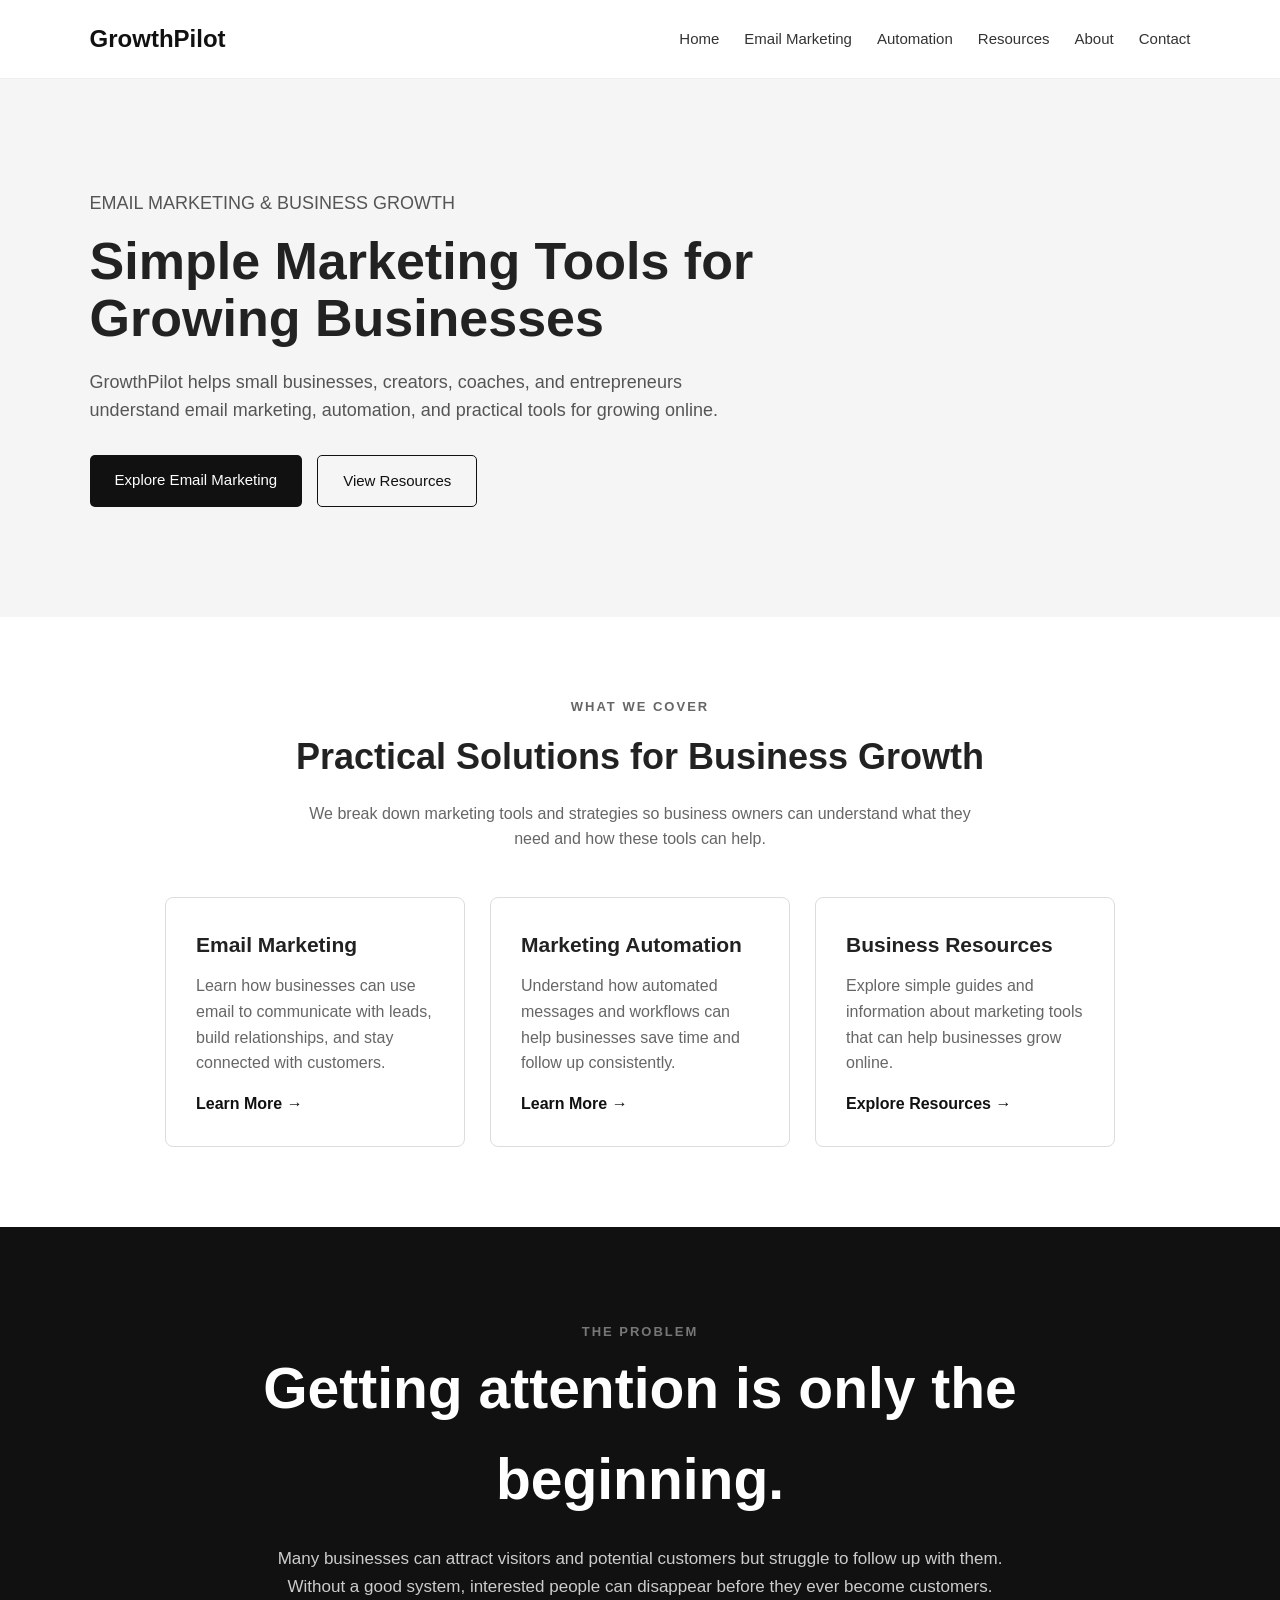
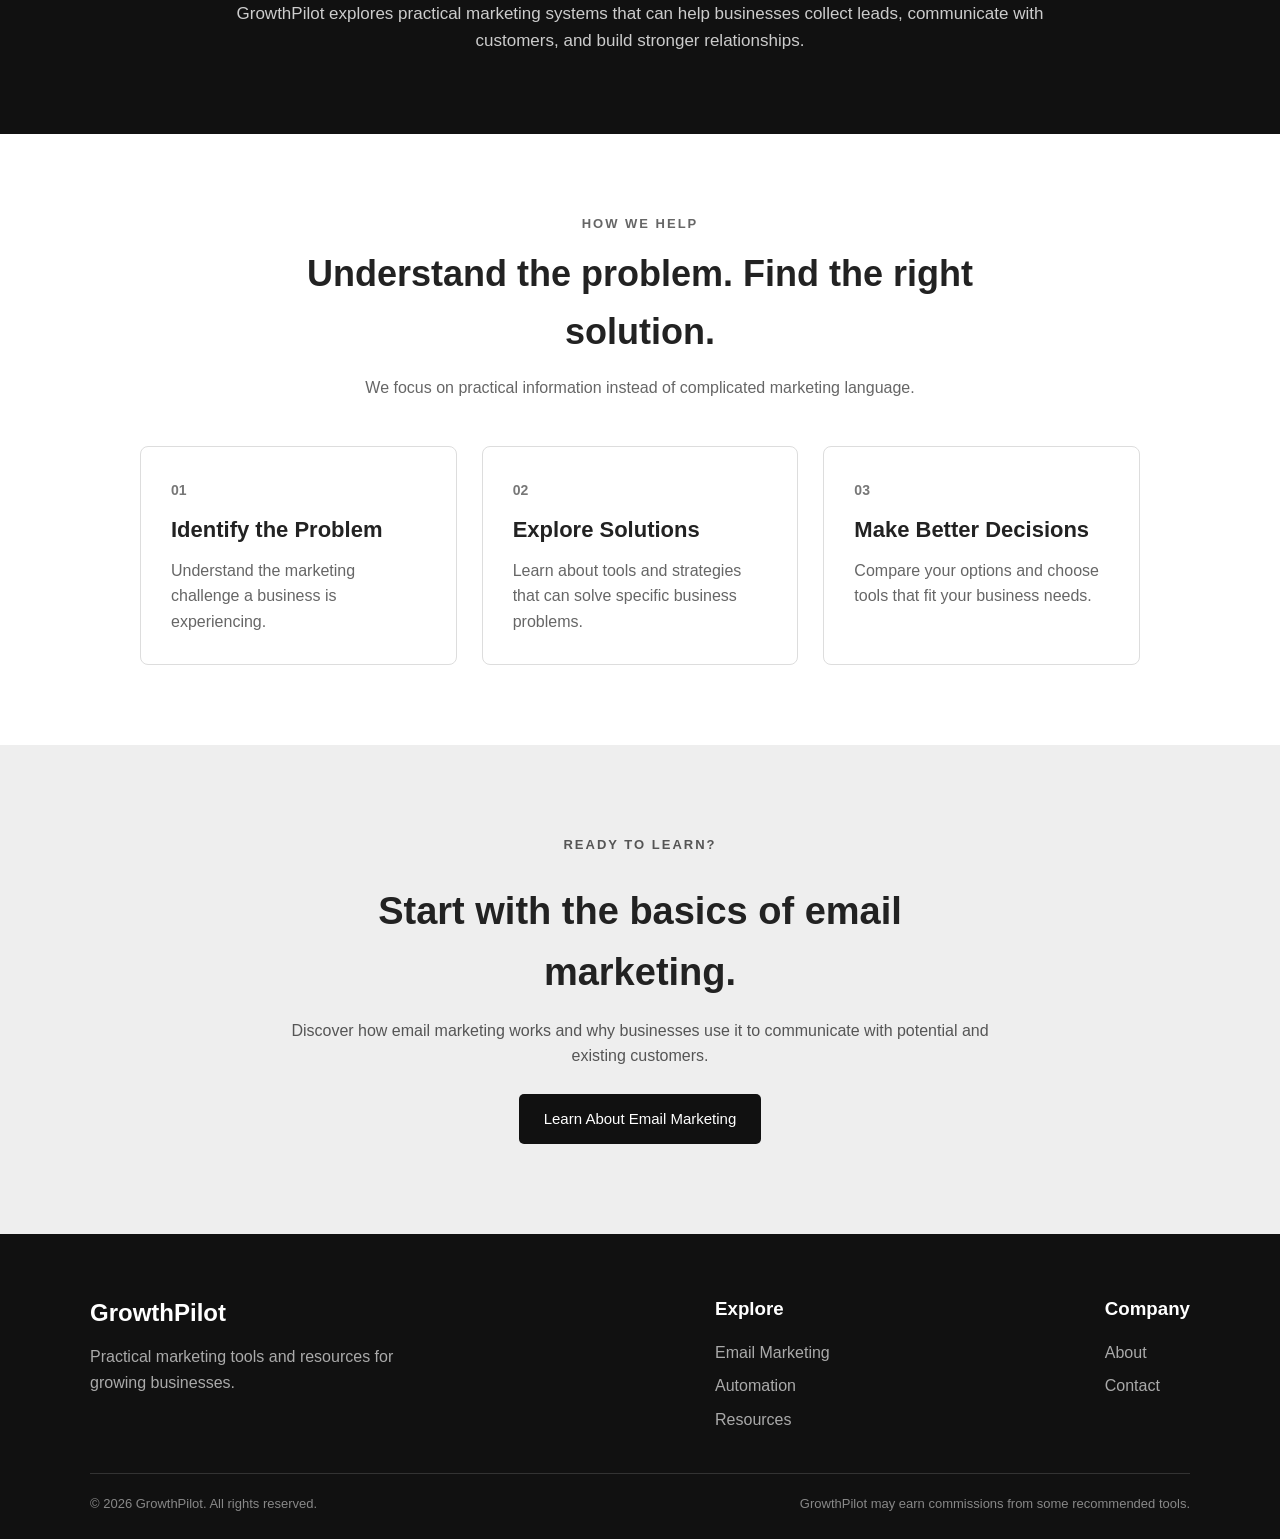
<file: index.html>
<!DOCTYPE html>
<html lang="en">
<head>
    <meta charset="UTF-8">
    <meta name="viewport" content="width=device-width, initial-scale=1.0">

    <title>GrowthPilot | Email Marketing & Business Growth</title>

    <link rel="stylesheet" href="style.css">
</head>

<body>

    <!-- Header -->
    <header class="header">

        <div class="logo">
            <a href="index.html">GrowthPilot</a>
        </div>

        <nav>
            <ul>
                <li><a href="index.html">Home</a></li>
                <li><a href="email-marketing.html">Email Marketing</a></li>
                <li><a href="automation.html">Automation</a></li>
                <li><a href="resources.html">Resources</a></li>
                <li><a href="about.html">About</a></li>
                <li><a href="contact.html">Contact</a></li>
            </ul>
        </nav>

    </header>


    <!-- Hero Section -->
    <section class="hero">

        <div class="hero-content">

            <p class="hero-label">EMAIL MARKETING & BUSINESS GROWTH</p>

            <h1>Simple Marketing Tools for Growing Businesses</h1>

            <p>
                GrowthPilot helps small businesses, creators, coaches,
                and entrepreneurs understand email marketing, automation,
                and practical tools for growing online.
            </p>

            <div class="hero-buttons">
                <a href="email-marketing.html" class="button">
                    Explore Email Marketing
                </a>

                <a href="resources.html" class="button secondary-button">
                    View Resources
                </a>
            </div>

        </div>

    </section>


    <!-- What We Do -->
    <section class="services">

        <div class="section-heading">

            <p class="section-label">WHAT WE COVER</p>

            <h2>Practical Solutions for Business Growth</h2>

            <p>
                We break down marketing tools and strategies so business
                owners can understand what they need and how these tools
                can help.
            </p>

        </div>


        <div class="service-container">

            <div class="service-box">

                <h3>Email Marketing</h3>

                <p>
                    Learn how businesses can use email to communicate
                    with leads, build relationships, and stay connected
                    with customers.
                </p>

                <a href="email-marketing.html">Learn More →</a>

            </div>


            <div class="service-box">

                <h3>Marketing Automation</h3>

                <p>
                    Understand how automated messages and workflows can
                    help businesses save time and follow up consistently.
                </p>

                <a href="automation.html">Learn More →</a>

            </div>


            <div class="service-box">

                <h3>Business Resources</h3>

                <p>
                    Explore simple guides and information about marketing
                    tools that can help businesses grow online.
                </p>

                <a href="resources.html">Explore Resources →</a>

            </div>

        </div>

    </section>


    <!-- Problem Section -->
    <section class="problem">

        <div class="problem-content">

            <div class="problem-heading">

                <p class="section-label">THE PROBLEM</p>

                <h2>Getting attention is only the beginning.</h2>

            </div>


            <div class="problem-text">

                <p>
                    Many businesses can attract visitors and potential
                    customers but struggle to follow up with them.
                </p>

                <p>
                    Without a good system, interested people can disappear
                    before they ever become customers.
                </p>

                <p>
                    GrowthPilot explores practical marketing systems that
                    can help businesses collect leads, communicate with
                    customers, and build stronger relationships.
                </p>

            </div>

        </div>

    </section>


    <!-- How We Help -->
    <section class="how-we-help">

        <div class="section-heading">

            <p class="section-label">HOW WE HELP</p>

            <h2>Understand the problem. Find the right solution.</h2>

            <p>
                We focus on practical information instead of complicated
                marketing language.
            </p>

        </div>


        <div class="steps">

            <div class="step">

                <span>01</span>

                <h3>Identify the Problem</h3>

                <p>
                    Understand the marketing challenge a business is
                    experiencing.
                </p>

            </div>


            <div class="step">

                <span>02</span>

                <h3>Explore Solutions</h3>

                <p>
                    Learn about tools and strategies that can solve
                    specific business problems.
                </p>

            </div>


            <div class="step">

                <span>03</span>

                <h3>Make Better Decisions</h3>

                <p>
                    Compare your options and choose tools that fit
                    your business needs.
                </p>

            </div>

        </div>

    </section>


    <!-- CTA -->
    <section class="cta">

        <div class="cta-content">

            <p class="section-label">READY TO LEARN?</p>

            <h2>Start with the basics of email marketing.</h2>

            <p>
                Discover how email marketing works and why businesses
                use it to communicate with potential and existing customers.
            </p>

            <a href="email-marketing.html" class="button">
                Learn About Email Marketing
            </a>

        </div>

    </section>


    <!-- Footer -->
    <footer class="footer">

        <div class="footer-content">

            <div class="footer-brand">

                <h2>GrowthPilot</h2>

                <p>
                    Practical marketing tools and resources
                    for growing businesses.
                </p>

            </div>


            <div class="footer-links">

                <h3>Explore</h3>

                <a href="email-marketing.html">Email Marketing</a>
                <a href="automation.html">Automation</a>
                <a href="resources.html">Resources</a>

            </div>


            <div class="footer-links">

                <h3>Company</h3>

                <a href="about.html">About</a>
                <a href="contact.html">Contact</a>

            </div>

        </div>


        <div class="footer-bottom">

            <p>
                © 2026 GrowthPilot. All rights reserved.
            </p>

            <p>
                GrowthPilot may earn commissions from some recommended tools.
            </p>

        </div>

    </footer>

</body>
</html>
</file>
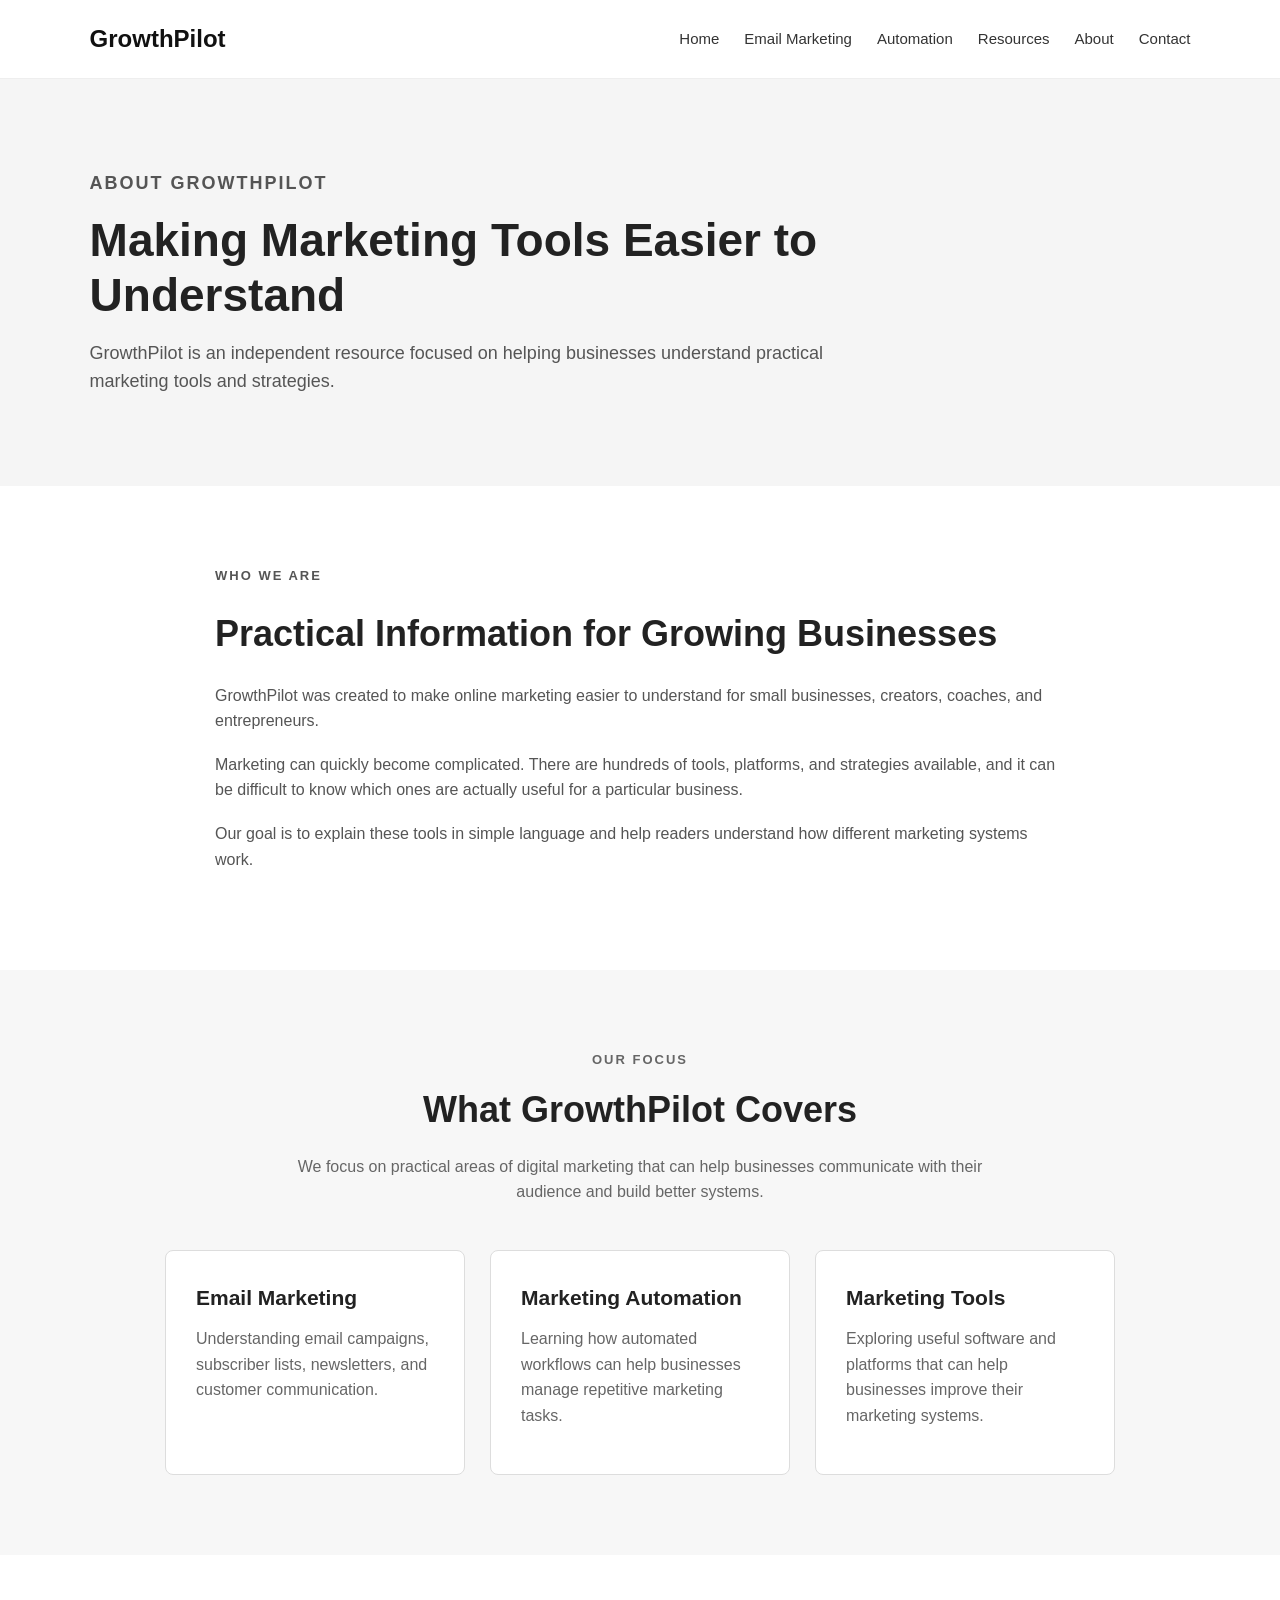
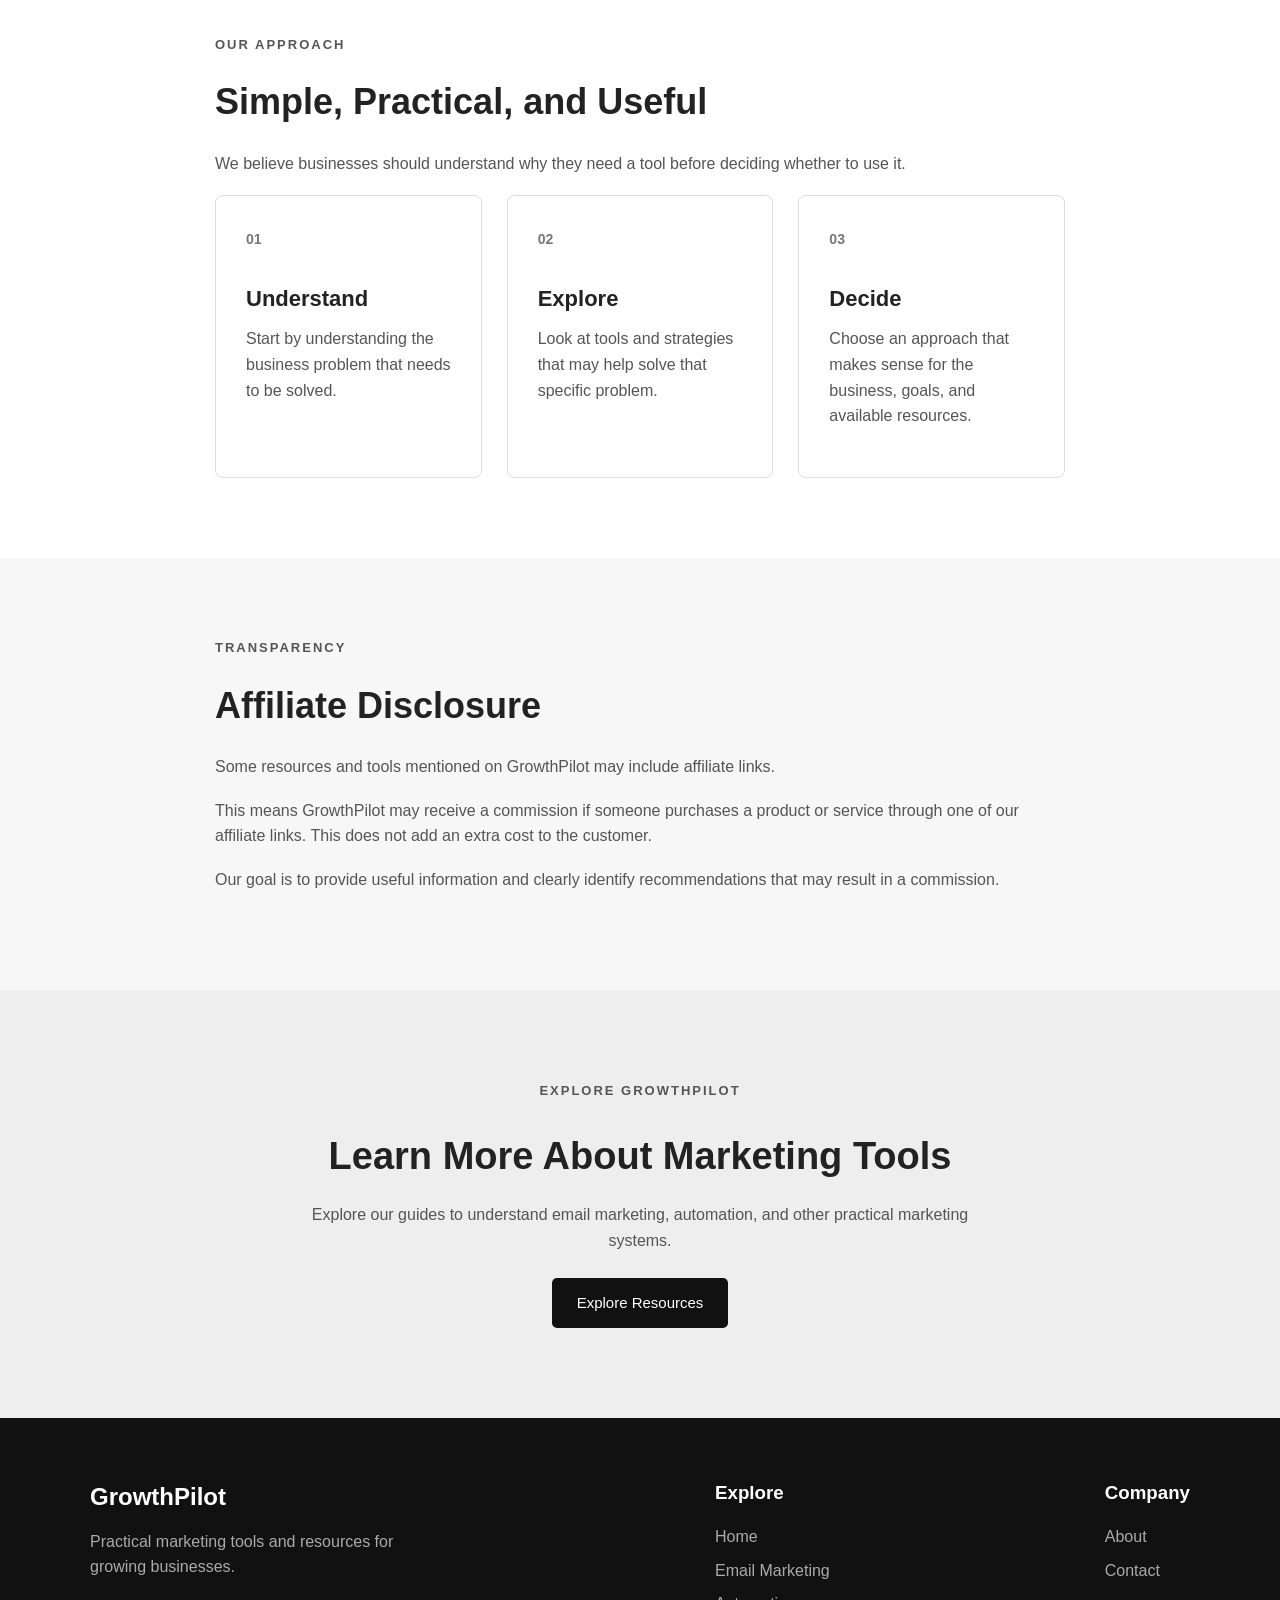
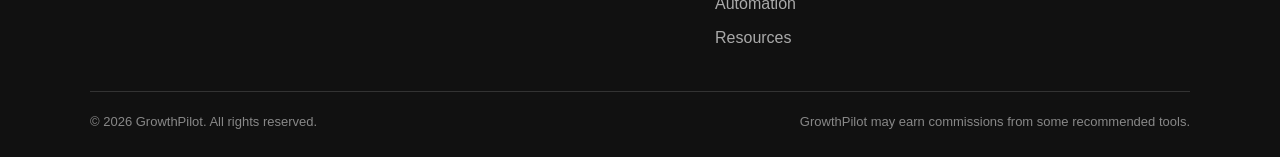
<file: about.html>
<!DOCTYPE html>
<html lang="en">

<head>
    <meta charset="UTF-8">
    <meta name="viewport" content="width=device-width, initial-scale=1.0">

    <title>About | GrowthPilot</title>

    <link rel="stylesheet" href="style.css">
</head>

<body>

    <!-- Header -->
    <header class="header">

        <div class="logo">
            <a href="index.html">GrowthPilot</a>
        </div>

        <nav>
            <ul>
                <li><a href="index.html">Home</a></li>
                <li><a href="email-marketing.html">Email Marketing</a></li>
                <li><a href="automation.html">Automation</a></li>
                <li><a href="resources.html">Resources</a></li>
                <li><a href="about.html">About</a></li>
                <li><a href="contact.html">Contact</a></li>
            </ul>
        </nav>

    </header>


    <!-- Page Hero -->
    <section class="page-hero">

        <div class="page-hero-content">

            <p class="section-label">ABOUT GROWTHPILOT</p>

            <h1>Making Marketing Tools Easier to Understand</h1>

            <p>
                GrowthPilot is an independent resource focused on helping
                businesses understand practical marketing tools and strategies.
            </p>

        </div>

    </section>


    <!-- About Introduction -->
    <section class="about-section">

        <div class="content">

            <p class="section-label">WHO WE ARE</p>

            <h2>Practical Information for Growing Businesses</h2>

            <p>
                GrowthPilot was created to make online marketing easier
                to understand for small businesses, creators, coaches,
                and entrepreneurs.
            </p>

            <p>
                Marketing can quickly become complicated. There are
                hundreds of tools, platforms, and strategies available,
                and it can be difficult to know which ones are actually
                useful for a particular business.
            </p>

            <p>
                Our goal is to explain these tools in simple language
                and help readers understand how different marketing
                systems work.
            </p>

        </div>

    </section>


    <!-- Our Focus -->
    <section class="about-section light-section">

        <div class="section-heading">

            <p class="section-label">OUR FOCUS</p>

            <h2>What GrowthPilot Covers</h2>

            <p>
                We focus on practical areas of digital marketing that
                can help businesses communicate with their audience
                and build better systems.
            </p>

        </div>


        <div class="service-container">

            <div class="service-box">

                <h3>Email Marketing</h3>

                <p>
                    Understanding email campaigns, subscriber lists,
                    newsletters, and customer communication.
                </p>

            </div>


            <div class="service-box">

                <h3>Marketing Automation</h3>

                <p>
                    Learning how automated workflows can help businesses
                    manage repetitive marketing tasks.
                </p>

            </div>


            <div class="service-box">

                <h3>Marketing Tools</h3>

                <p>
                    Exploring useful software and platforms that can
                    help businesses improve their marketing systems.
                </p>

            </div>

        </div>

    </section>


    <!-- Our Approach -->
    <section class="about-section">

        <div class="content">

            <p class="section-label">OUR APPROACH</p>

            <h2>Simple, Practical, and Useful</h2>

            <p>
                We believe businesses should understand why they need
                a tool before deciding whether to use it.
            </p>


            <div class="steps">

                <div class="step">

                    <span>01</span>

                    <h3>Understand</h3>

                    <p>
                        Start by understanding the business problem
                        that needs to be solved.
                    </p>

                </div>


                <div class="step">

                    <span>02</span>

                    <h3>Explore</h3>

                    <p>
                        Look at tools and strategies that may help
                        solve that specific problem.
                    </p>

                </div>


                <div class="step">

                    <span>03</span>

                    <h3>Decide</h3>

                    <p>
                        Choose an approach that makes sense for the
                        business, goals, and available resources.
                    </p>

                </div>

            </div>

        </div>

    </section>


    <!-- Affiliate Disclosure -->
    <section class="about-section light-section">

        <div class="content">

            <p class="section-label">TRANSPARENCY</p>

            <h2>Affiliate Disclosure</h2>

            <p>
                Some resources and tools mentioned on GrowthPilot may
                include affiliate links.
            </p>

            <p>
                This means GrowthPilot may receive a commission if
                someone purchases a product or service through one
                of our affiliate links. This does not add an extra
                cost to the customer.
            </p>

            <p>
                Our goal is to provide useful information and clearly
                identify recommendations that may result in a commission.
            </p>

        </div>

    </section>


    <!-- CTA -->
    <section class="cta">

        <div class="cta-content">

            <p class="section-label">EXPLORE GROWTHPILOT</p>

            <h2>Learn More About Marketing Tools</h2>

            <p>
                Explore our guides to understand email marketing,
                automation, and other practical marketing systems.
            </p>

            <a href="resources.html" class="button">
                Explore Resources
            </a>

        </div>

    </section>


    <!-- Footer -->
    <footer class="footer">

        <div class="footer-content">

            <div class="footer-brand">

                <h2>GrowthPilot</h2>

                <p>
                    Practical marketing tools and resources
                    for growing businesses.
                </p>

            </div>


            <div class="footer-links">

                <h3>Explore</h3>

                <a href="index.html">Home</a>
                <a href="email-marketing.html">Email Marketing</a>
                <a href="automation.html">Automation</a>
                <a href="resources.html">Resources</a>

            </div>


            <div class="footer-links">

                <h3>Company</h3>

                <a href="about.html">About</a>
                <a href="contact.html">Contact</a>

            </div>

        </div>


        <div class="footer-bottom">

            <p>
                © 2026 GrowthPilot. All rights reserved.
            </p>

            <p>
                GrowthPilot may earn commissions from some recommended tools.
            </p>

        </div>

    </footer>

</body>

</html>
</file>
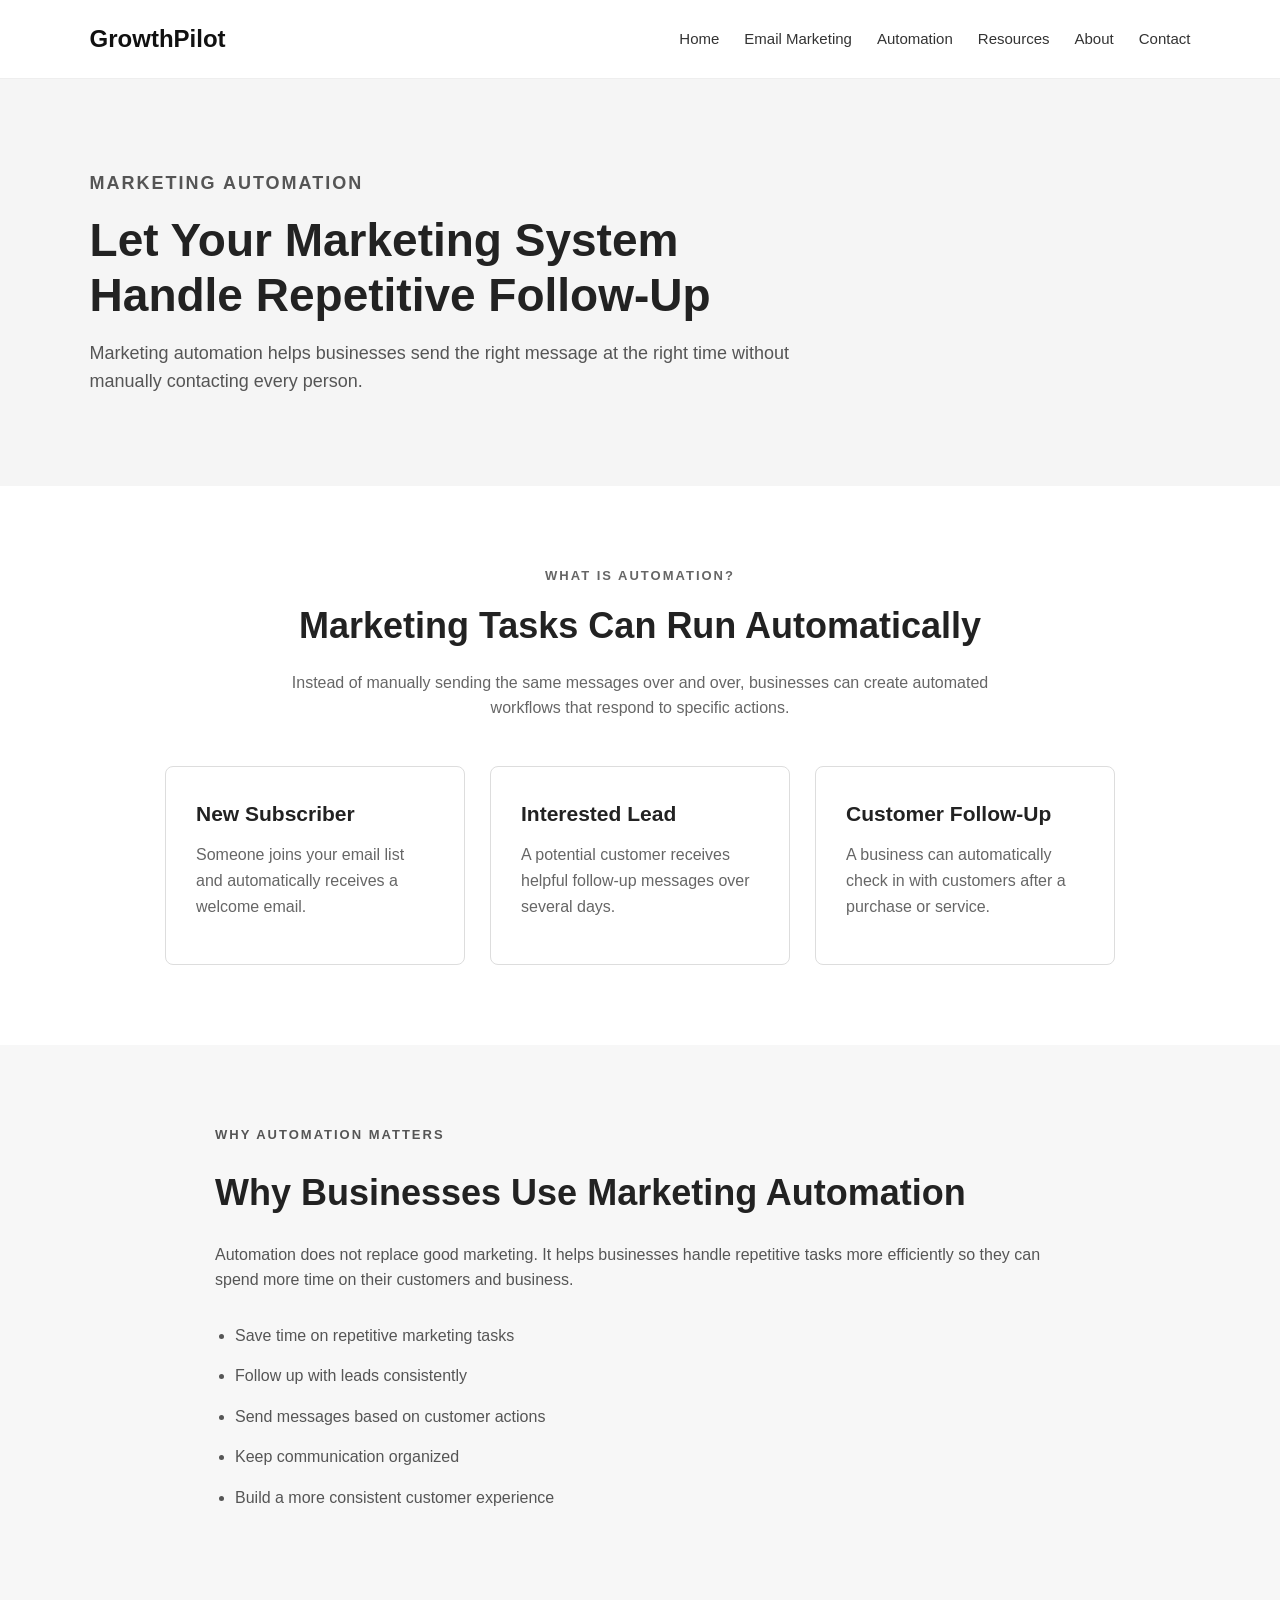
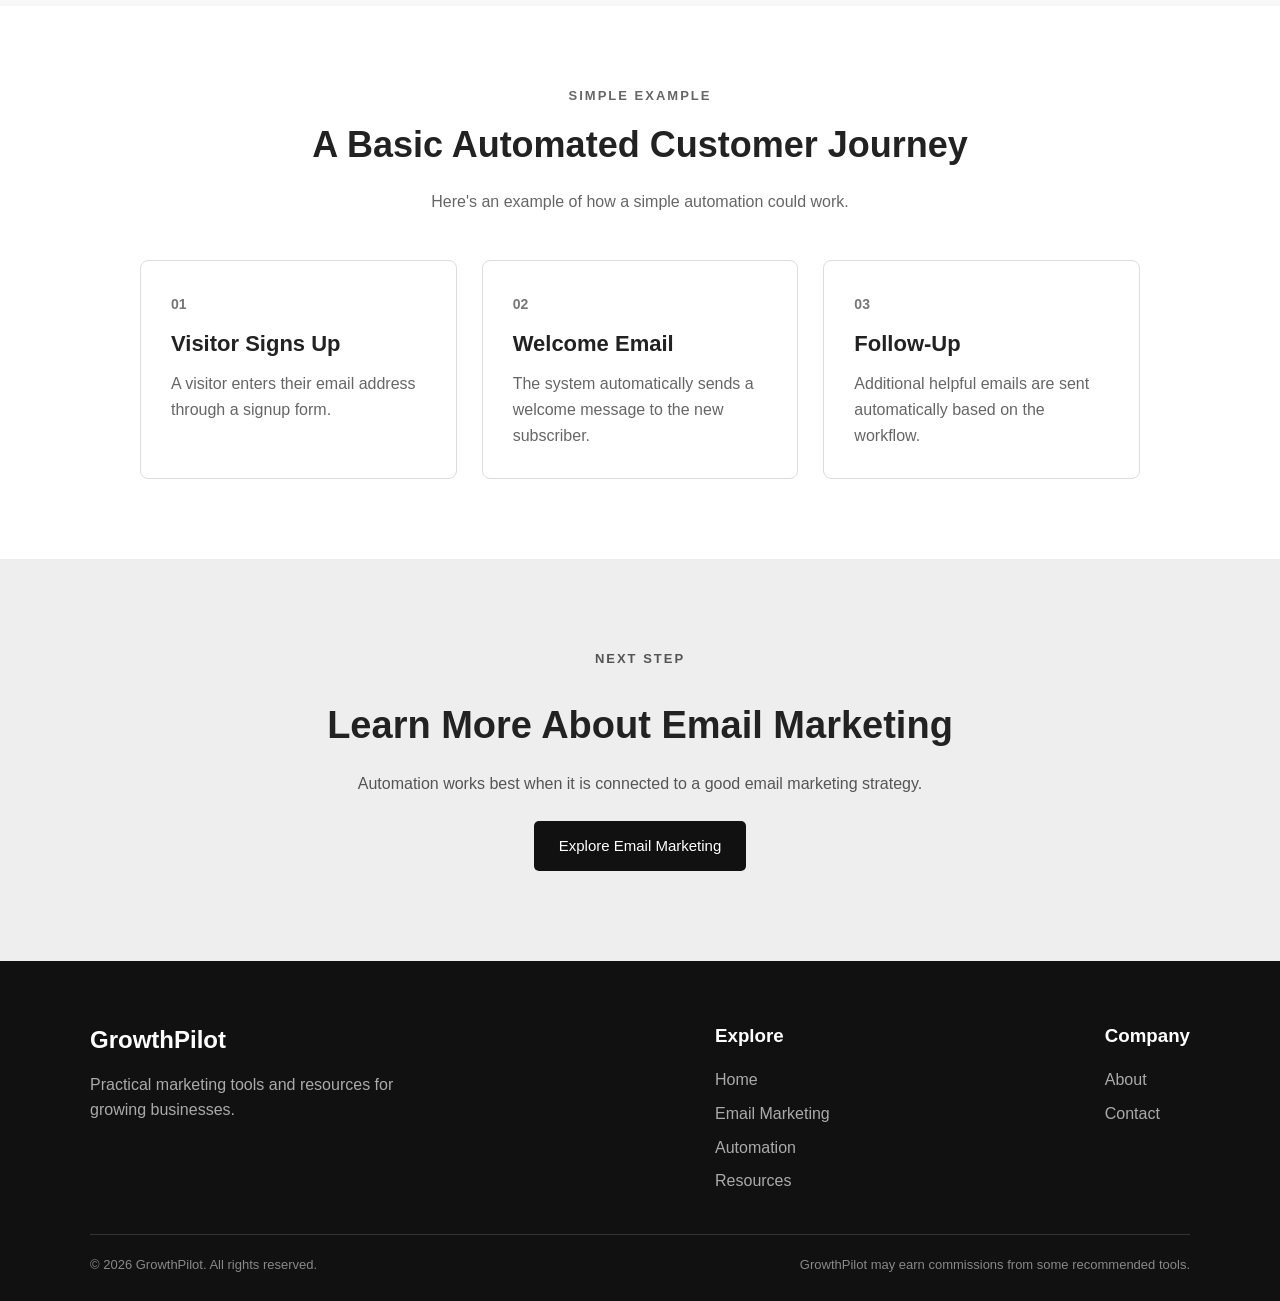
<file: automation.html>
<!DOCTYPE html>
<html lang="en">
<head>
    <meta charset="UTF-8">
    <meta name="viewport" content="width=device-width, initial-scale=1.0">

    <title>Marketing Automation | GrowthPilot</title>

    <link rel="stylesheet" href="style.css">
</head>

<body>

    <!-- Header -->
    <header class="header">

        <div class="logo">
            <a href="index.html">GrowthPilot</a>
        </div>

        <nav>
            <ul>
                <li><a href="index.html">Home</a></li>
                <li><a href="email-marketing.html">Email Marketing</a></li>
                <li><a href="automation.html">Automation</a></li>
                <li><a href="resources.html">Resources</a></li>
                <li><a href="about.html">About</a></li>
                <li><a href="contact.html">Contact</a></li>
            </ul>
        </nav>

    </header>


    <!-- Page Hero -->
    <section class="page-hero">

        <div class="page-hero-content">

            <p class="section-label">MARKETING AUTOMATION</p>

            <h1>Let Your Marketing System Handle Repetitive Follow-Up</h1>

            <p>
                Marketing automation helps businesses send the right
                message at the right time without manually contacting
                every person.
            </p>

        </div>

    </section>


    <!-- What Is Automation -->
    <section class="automation-section">

        <div class="section-heading">

            <p class="section-label">WHAT IS AUTOMATION?</p>

            <h2>Marketing Tasks Can Run Automatically</h2>

            <p>
                Instead of manually sending the same messages over and
                over, businesses can create automated workflows that
                respond to specific actions.
            </p>

        </div>


        <div class="service-container">

            <div class="service-box">

                <h3>New Subscriber</h3>

                <p>
                    Someone joins your email list and automatically
                    receives a welcome email.
                </p>

            </div>


            <div class="service-box">

                <h3>Interested Lead</h3>

                <p>
                    A potential customer receives helpful follow-up
                    messages over several days.
                </p>

            </div>


            <div class="service-box">

                <h3>Customer Follow-Up</h3>

                <p>
                    A business can automatically check in with customers
                    after a purchase or service.
                </p>

            </div>

        </div>

    </section>


    <!-- Benefits -->
    <section class="automation-section light-section">

        <div class="content">

            <p class="section-label">WHY AUTOMATION MATTERS</p>

            <h2>Why Businesses Use Marketing Automation</h2>

            <p>
                Automation does not replace good marketing. It helps
                businesses handle repetitive tasks more efficiently
                so they can spend more time on their customers and
                business.
            </p>


            <ul class="feature-list">

                <li>Save time on repetitive marketing tasks</li>

                <li>Follow up with leads consistently</li>

                <li>Send messages based on customer actions</li>

                <li>Keep communication organized</li>

                <li>Build a more consistent customer experience</li>

            </ul>

        </div>

    </section>


    <!-- Example Workflow -->
    <section class="automation-section">

        <div class="section-heading">

            <p class="section-label">SIMPLE EXAMPLE</p>

            <h2>A Basic Automated Customer Journey</h2>

            <p>
                Here's an example of how a simple automation could work.
            </p>

        </div>


        <div class="steps">

            <div class="step">

                <span>01</span>

                <h3>Visitor Signs Up</h3>

                <p>
                    A visitor enters their email address through
                    a signup form.
                </p>

            </div>


            <div class="step">

                <span>02</span>

                <h3>Welcome Email</h3>

                <p>
                    The system automatically sends a welcome message
                    to the new subscriber.
                </p>

            </div>


            <div class="step">

                <span>03</span>

                <h3>Follow-Up</h3>

                <p>
                    Additional helpful emails are sent automatically
                    based on the workflow.
                </p>

            </div>

        </div>

    </section>


    <!-- CTA -->
    <section class="cta">

        <div class="cta-content">

            <p class="section-label">NEXT STEP</p>

            <h2>Learn More About Email Marketing</h2>

            <p>
                Automation works best when it is connected to a
                good email marketing strategy.
            </p>

            <a href="email-marketing.html" class="button">
                Explore Email Marketing
            </a>

        </div>

    </section>


    <!-- Footer -->
    <footer class="footer">

        <div class="footer-content">

            <div class="footer-brand">

                <h2>GrowthPilot</h2>

                <p>
                    Practical marketing tools and resources
                    for growing businesses.
                </p>

            </div>


            <div class="footer-links">

                <h3>Explore</h3>

                <a href="index.html">Home</a>
                <a href="email-marketing.html">Email Marketing</a>
                <a href="automation.html">Automation</a>
                <a href="resources.html">Resources</a>

            </div>


            <div class="footer-links">

                <h3>Company</h3>

                <a href="about.html">About</a>
                <a href="contact.html">Contact</a>

            </div>

        </div>


        <div class="footer-bottom">

            <p>
                © 2026 GrowthPilot. All rights reserved.
            </p>

            <p>
                GrowthPilot may earn commissions from some recommended tools.
            </p>

        </div>

    </footer>

</body>
</html>
</file>
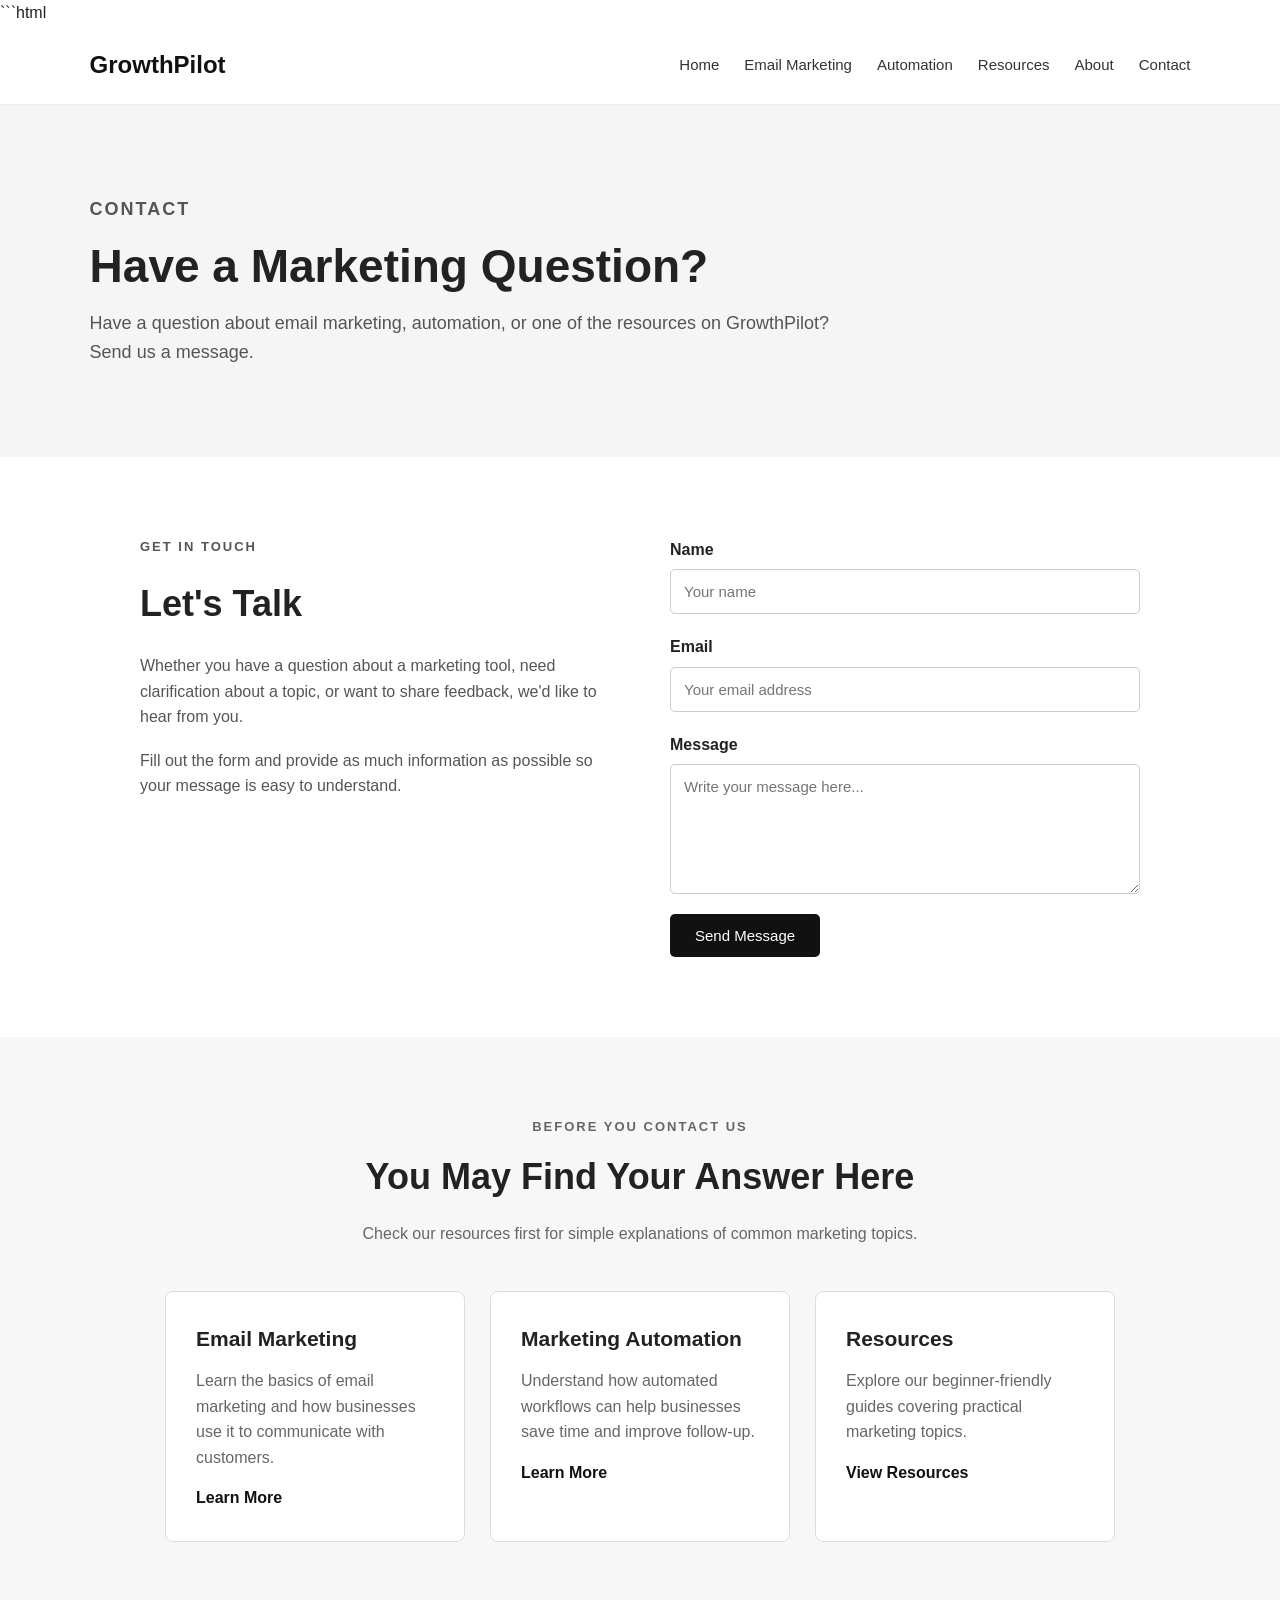
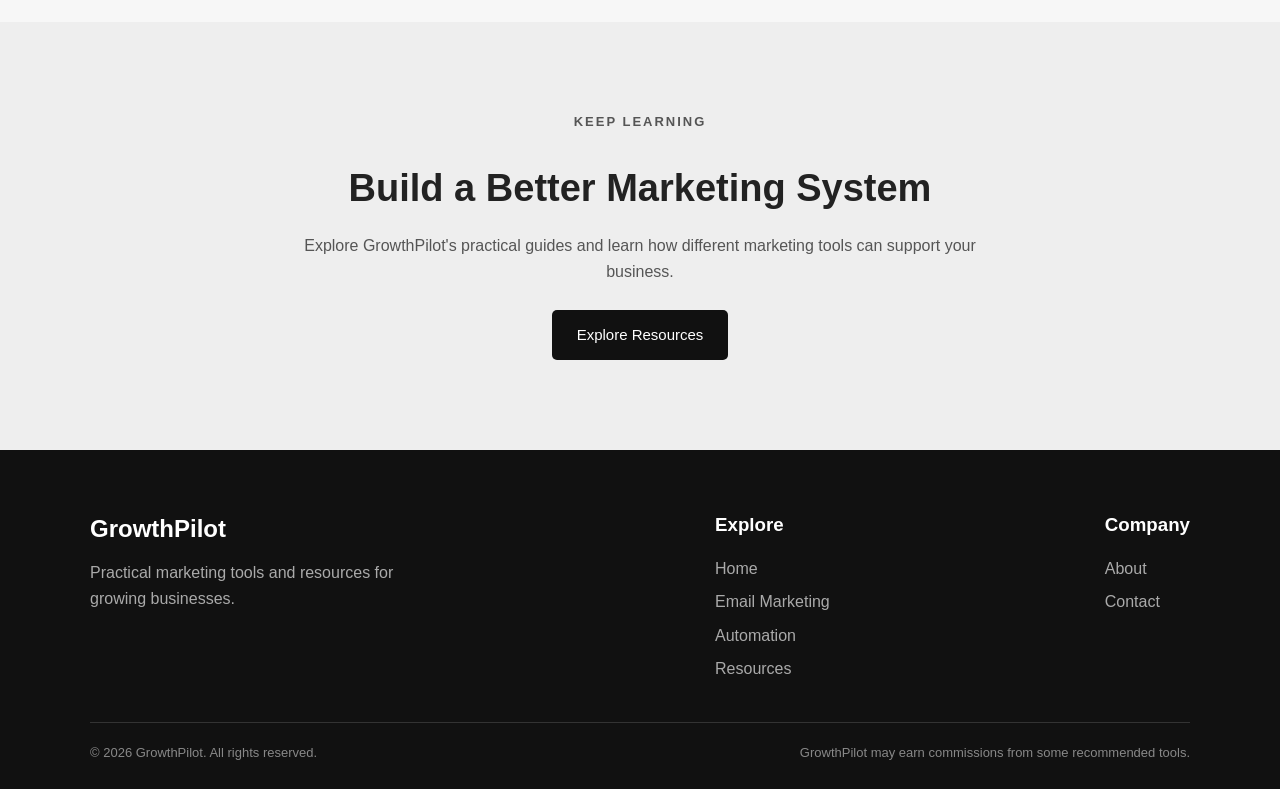
<file: contact.html>
```html
<!DOCTYPE html>
<html lang="en">

<head>
    <meta charset="UTF-8">
    <meta name="viewport" content="width=device-width, initial-scale=1.0">

    <title>Contact | GrowthPilot</title>

    <link rel="stylesheet" href="style.css">
</head>

<body>

    <!-- Header -->
    <header class="header">

        <div class="logo">
            <a href="index.html">GrowthPilot</a>
        </div>

        <nav>
            <ul>
                <li><a href="index.html">Home</a></li>
                <li><a href="email-marketing.html">Email Marketing</a></li>
                <li><a href="automation.html">Automation</a></li>
                <li><a href="resources.html">Resources</a></li>
                <li><a href="about.html">About</a></li>
                <li><a href="contact.html">Contact</a></li>
            </ul>
        </nav>

    </header>


    <!-- Page Hero -->
    <section class="page-hero">

        <div class="page-hero-content">

            <p class="section-label">CONTACT</p>

            <h1>Have a Marketing Question?</h1>

            <p>
                Have a question about email marketing, automation,
                or one of the resources on GrowthPilot?
                Send us a message.
            </p>

        </div>

    </section>


    <!-- Contact Section -->
    <section class="contact-section">

        <div class="contact-container">

            <!-- Contact Information -->
            <div class="contact-info">

                <p class="section-label">GET IN TOUCH</p>

                <h2>Let's Talk</h2>

                <p>
                    Whether you have a question about a marketing tool,
                    need clarification about a topic, or want to share
                    feedback, we'd like to hear from you.
                </p>

                <p>
                    Fill out the form and provide as much information
                    as possible so your message is easy to understand.
                </p>

            </div>


            <!-- Contact Form -->
            <div class="contact-form">

                <form>

                    <div class="form-group">

                        <label for="name">Name</label>

                        <input
                            type="text"
                            id="name"
                            name="name"
                            placeholder="Your name"
                            required
                        >

                    </div>


                    <div class="form-group">

                        <label for="email">Email</label>

                        <input
                            type="email"
                            id="email"
                            name="email"
                            placeholder="Your email address"
                            required
                        >

                    </div>


                    <div class="form-group">

                        <label for="message">Message</label>

                        <textarea
                            id="message"
                            name="message"
                            rows="6"
                            placeholder="Write your message here..."
                            required
                        ></textarea>

                    </div>


                    <button type="submit" class="button">
                        Send Message
                    </button>

                </form>

            </div>

        </div>

    </section>


    <!-- Helpful Resources -->
    <section class="light-section">

        <div class="section-heading">

            <p class="section-label">BEFORE YOU CONTACT US</p>

            <h2>You May Find Your Answer Here</h2>

            <p>
                Check our resources first for simple explanations
                of common marketing topics.
            </p>

        </div>


        <div class="service-container">

            <div class="service-box">

                <h3>Email Marketing</h3>

                <p>
                    Learn the basics of email marketing and how
                    businesses use it to communicate with customers.
                </p>

                <a href="email-marketing.html">
                    Learn More
                </a>

            </div>


            <div class="service-box">

                <h3>Marketing Automation</h3>

                <p>
                    Understand how automated workflows can help
                    businesses save time and improve follow-up.
                </p>

                <a href="automation.html">
                    Learn More
                </a>

            </div>


            <div class="service-box">

                <h3>Resources</h3>

                <p>
                    Explore our beginner-friendly guides covering
                    practical marketing topics.
                </p>

                <a href="resources.html">
                    View Resources
                </a>

            </div>

        </div>

    </section>


    <!-- CTA -->
    <section class="cta">

        <div class="cta-content">

            <p class="section-label">KEEP LEARNING</p>

            <h2>Build a Better Marketing System</h2>

            <p>
                Explore GrowthPilot's practical guides and learn
                how different marketing tools can support your business.
            </p>

            <a href="resources.html" class="button">
                Explore Resources
            </a>

        </div>

    </section>


    <!-- Footer -->
    <footer class="footer">

        <div class="footer-content">

            <div class="footer-brand">

                <h2>GrowthPilot</h2>

                <p>
                    Practical marketing tools and resources
                    for growing businesses.
                </p>

            </div>


            <div class="footer-links">

                <h3>Explore</h3>

                <a href="index.html">Home</a>
                <a href="email-marketing.html">Email Marketing</a>
                <a href="automation.html">Automation</a>
                <a href="resources.html">Resources</a>

            </div>


            <div class="footer-links">

                <h3>Company</h3>

                <a href="about.html">About</a>
                <a href="contact.html">Contact</a>

            </div>

        </div>


        <div class="footer-bottom">

            <p>
                © 2026 GrowthPilot. All rights reserved.
            </p>

            <p>
                GrowthPilot may earn commissions from some recommended tools.
            </p>

        </div>

    </footer>

</body>

</html>
</file>
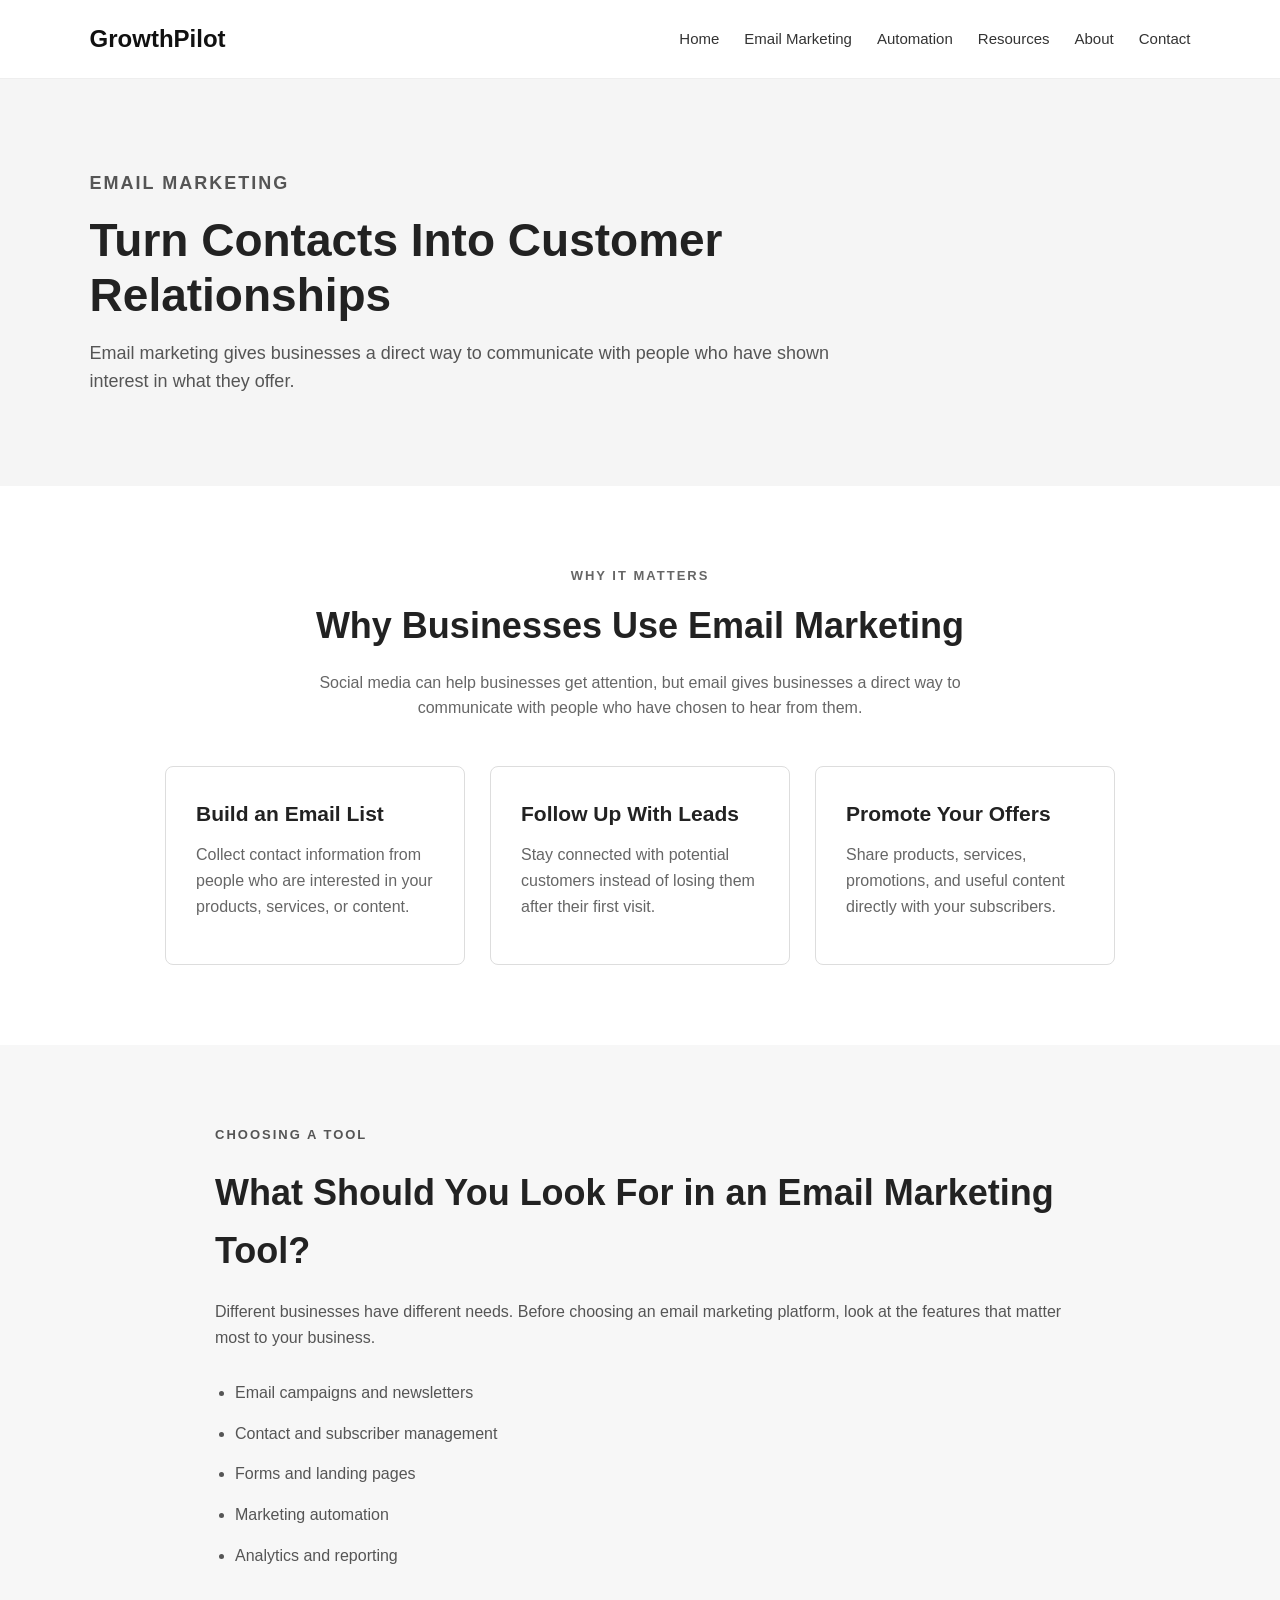
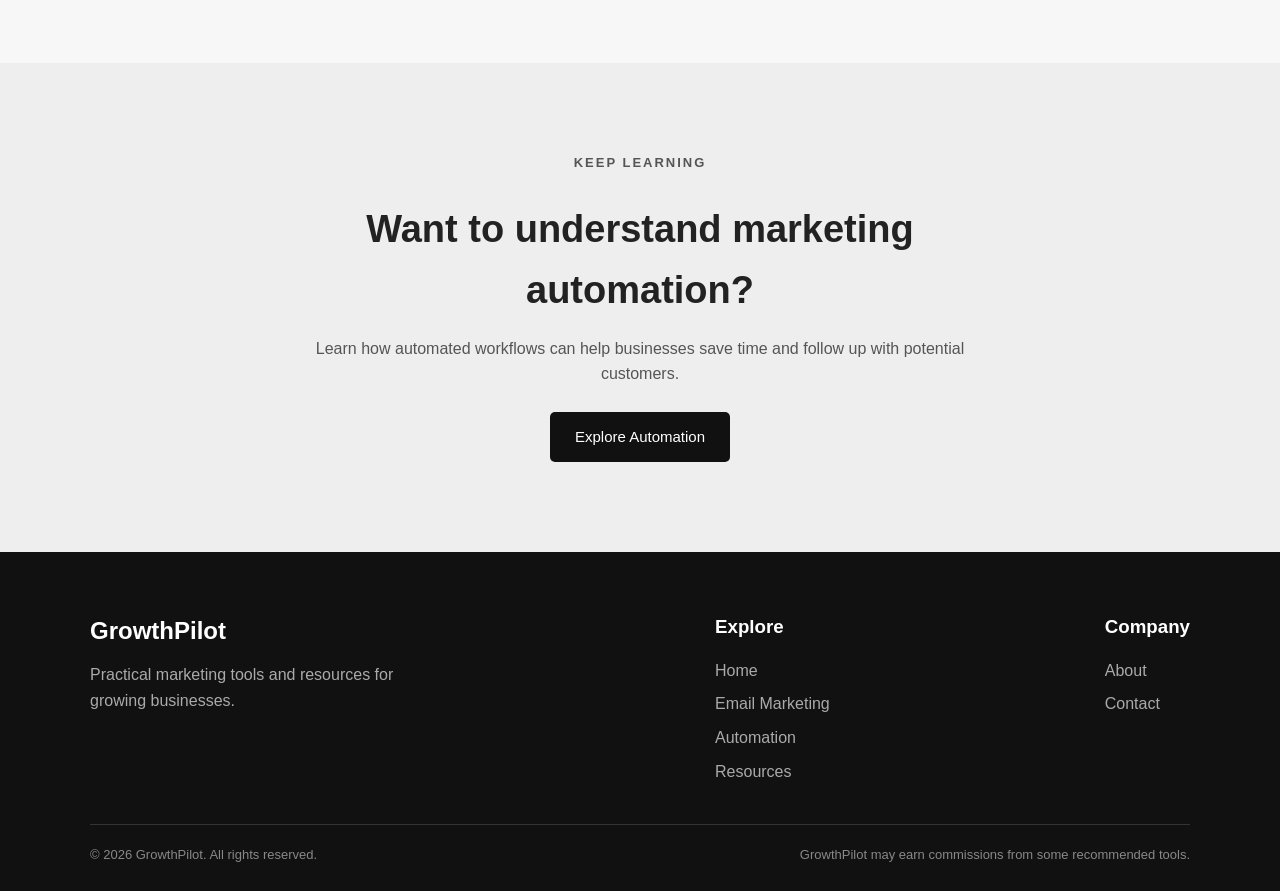
<file: email-marketing.html>
<!DOCTYPE html>
<html lang="en">
<head>
    <meta charset="UTF-8">
    <meta name="viewport" content="width=device-width, initial-scale=1.0">

    <title>Email Marketing | GrowthPilot</title>

    <link rel="stylesheet" href="style.css">
</head>

<body>

    <!-- Header -->
    <header class="header">

        <div class="logo">
            <a href="index.html">GrowthPilot</a>
        </div>

        <nav>
            <ul>
                <li><a href="index.html">Home</a></li>
                <li><a href="email-marketing.html">Email Marketing</a></li>
                <li><a href="automation.html">Automation</a></li>
                <li><a href="resources.html">Resources</a></li>
                <li><a href="about.html">About</a></li>
                <li><a href="contact.html">Contact</a></li>
            </ul>
        </nav>

    </header>


    <!-- Page Hero -->
    <section class="page-hero">

        <div class="page-hero-content">

            <p class="section-label">EMAIL MARKETING</p>

            <h1>Turn Contacts Into Customer Relationships</h1>

            <p>
                Email marketing gives businesses a direct way to communicate
                with people who have shown interest in what they offer.
            </p>

        </div>

    </section>


    <!-- Why Email Marketing -->
    <section class="email-section">

        <div class="section-heading">

            <p class="section-label">WHY IT MATTERS</p>

            <h2>Why Businesses Use Email Marketing</h2>

            <p>
                Social media can help businesses get attention, but email
                gives businesses a direct way to communicate with people
                who have chosen to hear from them.
            </p>

        </div>


        <div class="service-container">

            <div class="service-box">

                <h3>Build an Email List</h3>

                <p>
                    Collect contact information from people who are
                    interested in your products, services, or content.
                </p>

            </div>


            <div class="service-box">

                <h3>Follow Up With Leads</h3>

                <p>
                    Stay connected with potential customers instead of
                    losing them after their first visit.
                </p>

            </div>


            <div class="service-box">

                <h3>Promote Your Offers</h3>

                <p>
                    Share products, services, promotions, and useful
                    content directly with your subscribers.
                </p>

            </div>

        </div>

    </section>


    <!-- What To Look For -->
    <section class="email-section light-section">

        <div class="content">

            <p class="section-label">CHOOSING A TOOL</p>

            <h2>What Should You Look For in an Email Marketing Tool?</h2>

            <p>
                Different businesses have different needs. Before choosing
                an email marketing platform, look at the features that
                matter most to your business.
            </p>


            <ul class="feature-list">

                <li>Email campaigns and newsletters</li>

                <li>Contact and subscriber management</li>

                <li>Forms and landing pages</li>

                <li>Marketing automation</li>

                <li>Analytics and reporting</li>

            </ul>

        </div>

    </section>


    <!-- CTA -->
    <section class="cta">

        <div class="cta-content">

            <p class="section-label">KEEP LEARNING</p>

            <h2>Want to understand marketing automation?</h2>

            <p>
                Learn how automated workflows can help businesses save
                time and follow up with potential customers.
            </p>

            <a href="automation.html" class="button">
                Explore Automation
            </a>

        </div>

    </section>


    <!-- Footer -->
    <footer class="footer">

        <div class="footer-content">

            <div class="footer-brand">

                <h2>GrowthPilot</h2>

                <p>
                    Practical marketing tools and resources
                    for growing businesses.
                </p>

            </div>


            <div class="footer-links">

                <h3>Explore</h3>

                <a href="index.html">Home</a>
                <a href="email-marketing.html">Email Marketing</a>
                <a href="automation.html">Automation</a>
                <a href="resources.html">Resources</a>

            </div>


            <div class="footer-links">

                <h3>Company</h3>

                <a href="about.html">About</a>
                <a href="contact.html">Contact</a>

            </div>

        </div>


        <div class="footer-bottom">

            <p>
                © 2026 GrowthPilot. All rights reserved.
            </p>

            <p>
                GrowthPilot may earn commissions from some recommended tools.
            </p>

        </div>

    </footer>

</body>
</html>
</file>
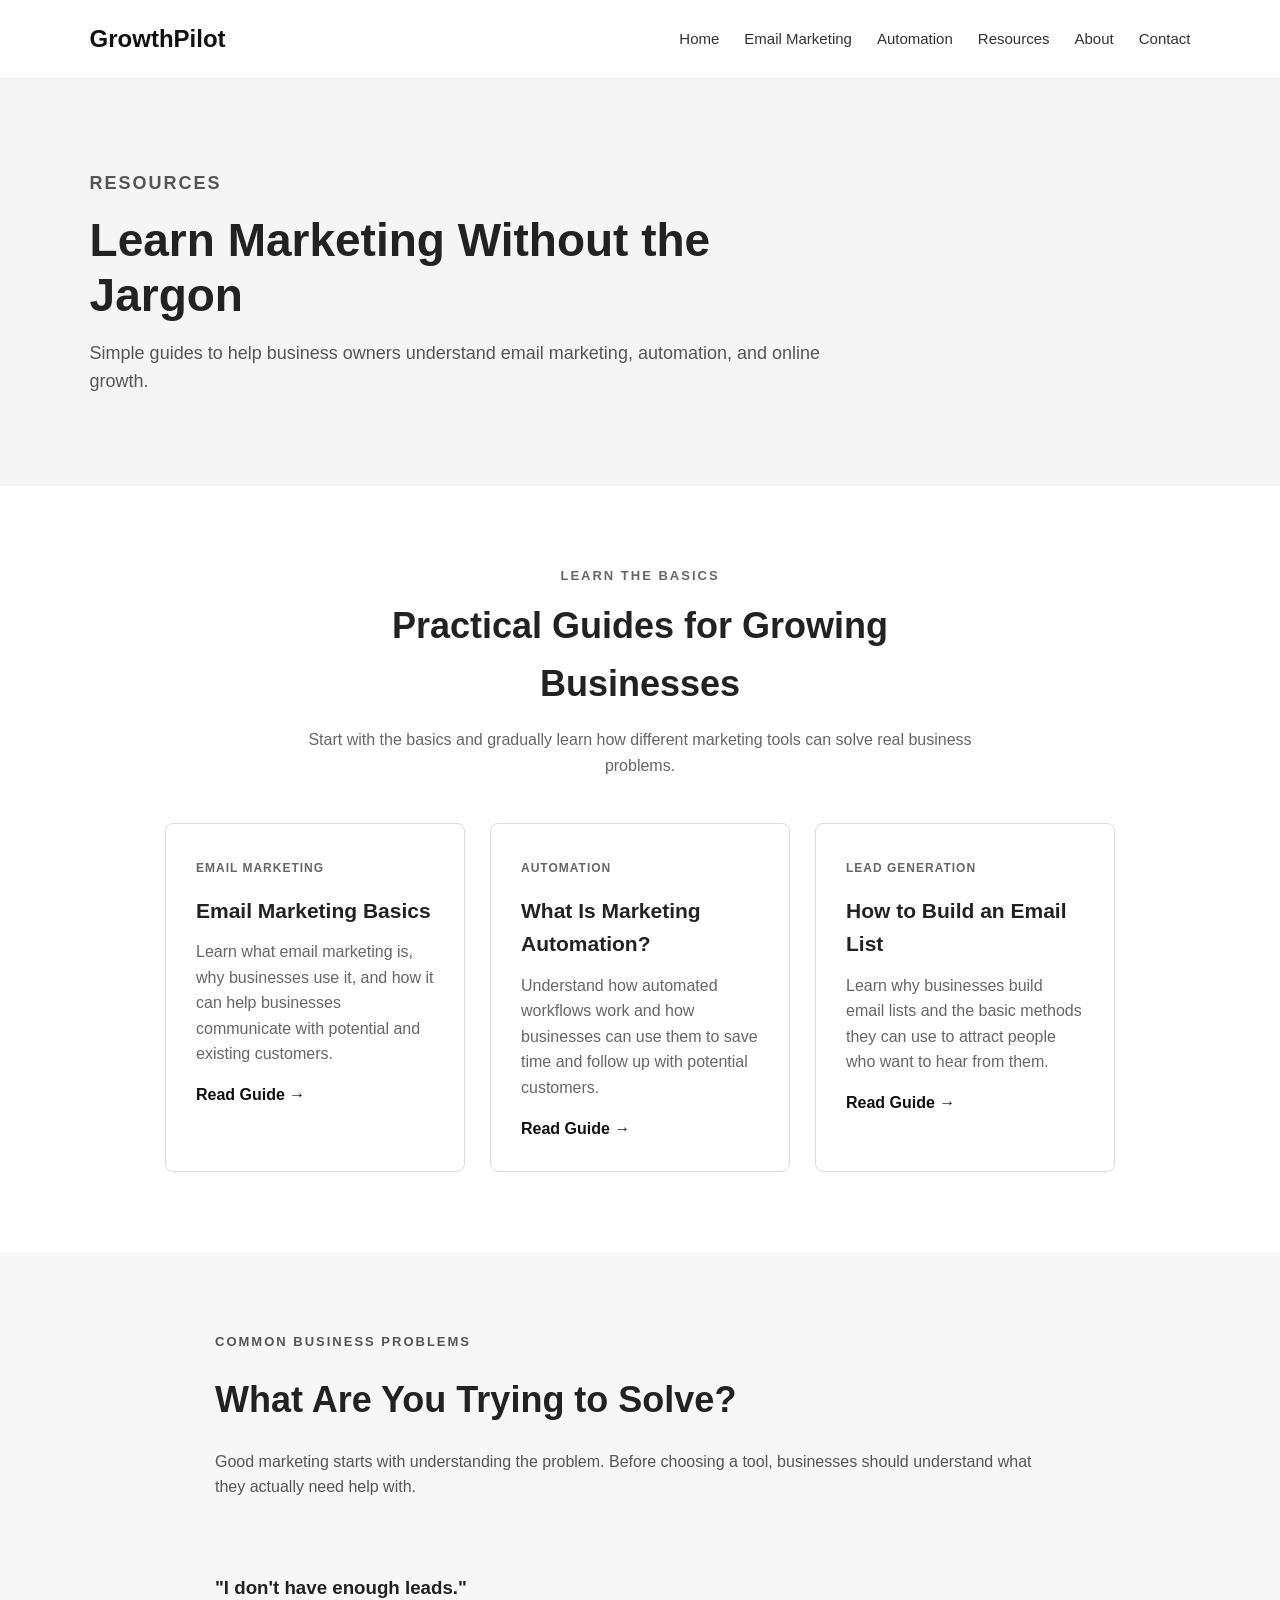
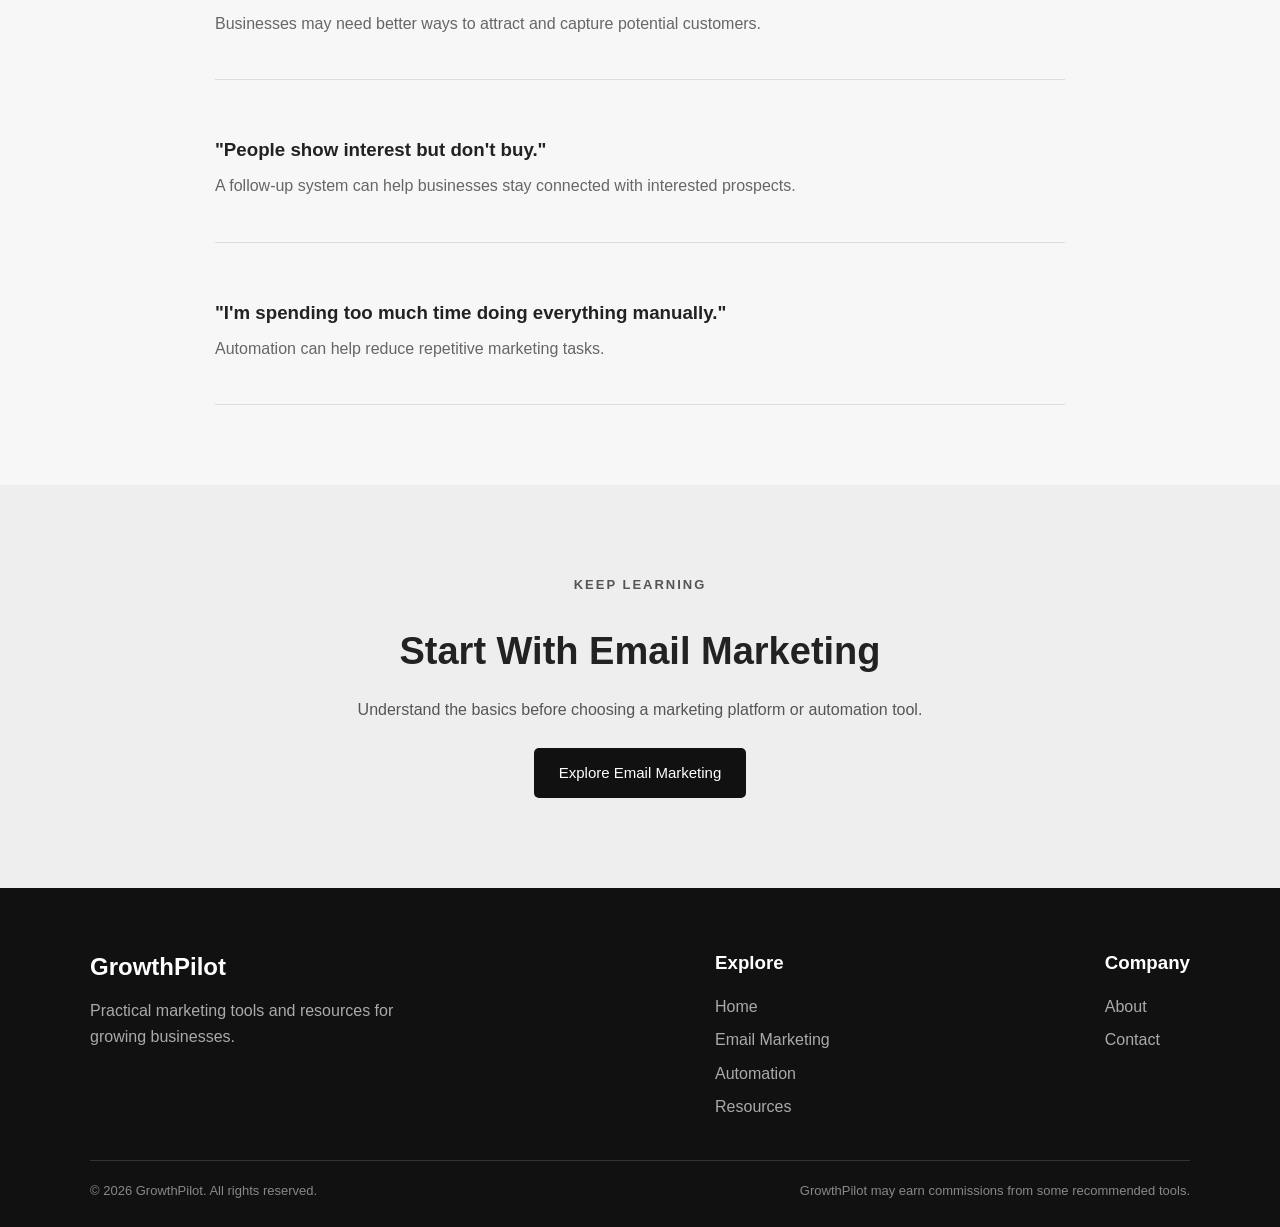
<file: resources.html>
<!DOCTYPE html>
<html lang="en">

<head>
    <meta charset="UTF-8">
    <meta name="viewport" content="width=device-width, initial-scale=1.0">

    <title>Resources | GrowthPilot</title>

    <link rel="stylesheet" href="style.css">
</head>

<body>

    <!-- Header -->
    <header class="header">

        <div class="logo">
            <a href="index.html">GrowthPilot</a>
        </div>

        <nav>
            <ul>
                <li><a href="index.html">Home</a></li>
                <li><a href="email-marketing.html">Email Marketing</a></li>
                <li><a href="automation.html">Automation</a></li>
                <li><a href="resources.html">Resources</a></li>
                <li><a href="about.html">About</a></li>
                <li><a href="contact.html">Contact</a></li>
            </ul>
        </nav>

    </header>


    <!-- Page Hero -->
    <section class="page-hero">

        <div class="page-hero-content">

            <p class="section-label">RESOURCES</p>

            <h1>Learn Marketing Without the Jargon</h1>

            <p>
                Simple guides to help business owners understand
                email marketing, automation, and online growth.
            </p>

        </div>

    </section>


    <!-- Resources -->
    <section class="resources-section">

        <div class="section-heading">

            <p class="section-label">LEARN THE BASICS</p>

            <h2>Practical Guides for Growing Businesses</h2>

            <p>
                Start with the basics and gradually learn how different
                marketing tools can solve real business problems.
            </p>

        </div>


        <div class="service-container">

            <!-- Resource 1 -->
            <article class="service-box">

                <p class="resource-label">EMAIL MARKETING</p>

                <h3>Email Marketing Basics</h3>

                <p>
                    Learn what email marketing is, why businesses use it,
                    and how it can help businesses communicate with
                    potential and existing customers.
                </p>

                <a href="email-marketing.html">
                    Read Guide →
                </a>

            </article>


            <!-- Resource 2 -->
            <article class="service-box">

                <p class="resource-label">AUTOMATION</p>

                <h3>What Is Marketing Automation?</h3>

                <p>
                    Understand how automated workflows work and how
                    businesses can use them to save time and follow
                    up with potential customers.
                </p>

                <a href="automation.html">
                    Read Guide →
                </a>

            </article>


            <!-- Resource 3 -->
            <article class="service-box">

                <p class="resource-label">LEAD GENERATION</p>

                <h3>How to Build an Email List</h3>

                <p>
                    Learn why businesses build email lists and the
                    basic methods they can use to attract people
                    who want to hear from them.
                </p>

                <a href="email-marketing.html">
                    Read Guide →
                </a>

            </article>

        </div>

    </section>


    <!-- Business Problems -->
    <section class="resources-section light-section">

        <div class="content">

            <p class="section-label">COMMON BUSINESS PROBLEMS</p>

            <h2>What Are You Trying to Solve?</h2>

            <p>
                Good marketing starts with understanding the problem.
                Before choosing a tool, businesses should understand
                what they actually need help with.
            </p>


            <div class="problem-list">

                <div class="problem-item">

                    <h3>
                        "I don't have enough leads."
                    </h3>

                    <p>
                        Businesses may need better ways to attract
                        and capture potential customers.
                    </p>

                </div>


                <div class="problem-item">

                    <h3>
                        "People show interest but don't buy."
                    </h3>

                    <p>
                        A follow-up system can help businesses stay
                        connected with interested prospects.
                    </p>

                </div>


                <div class="problem-item">

                    <h3>
                        "I'm spending too much time doing everything manually."
                    </h3>

                    <p>
                        Automation can help reduce repetitive
                        marketing tasks.
                    </p>

                </div>

            </div>

        </div>

    </section>


    <!-- CTA -->
    <section class="cta">

        <div class="cta-content">

            <p class="section-label">KEEP LEARNING</p>

            <h2>Start With Email Marketing</h2>

            <p>
                Understand the basics before choosing a marketing
                platform or automation tool.
            </p>

            <a href="email-marketing.html" class="button">
                Explore Email Marketing
            </a>

        </div>

    </section>


    <!-- Footer -->
    <footer class="footer">

        <div class="footer-content">

            <div class="footer-brand">

                <h2>GrowthPilot</h2>

                <p>
                    Practical marketing tools and resources
                    for growing businesses.
                </p>

            </div>


            <div class="footer-links">

                <h3>Explore</h3>

                <a href="index.html">Home</a>
                <a href="email-marketing.html">Email Marketing</a>
                <a href="automation.html">Automation</a>
                <a href="resources.html">Resources</a>

            </div>


            <div class="footer-links">

                <h3>Company</h3>

                <a href="about.html">About</a>
                <a href="contact.html">Contact</a>

            </div>

        </div>


        <div class="footer-bottom">

            <p>
                © 2026 GrowthPilot. All rights reserved.
            </p>

            <p>
                GrowthPilot may earn commissions from some recommended tools.
            </p>

        </div>

    </footer>

</body>

</html>
</file>
<file: style.css>
/* ==============================
   RESET
============================== */

* {
    margin: 0;
    padding: 0;
    box-sizing: border-box;
}


/* ==============================
   BODY
============================== */

body {
    font-family: Arial, sans-serif;
    line-height: 1.6;
    color: #222;
    background-color: #ffffff;
}


/* ==============================
   HEADER
============================== */

.header {
    display: flex;
    justify-content: space-between;
    align-items: center;
    padding: 20px 7%;
    background-color: #ffffff;
    border-bottom: 1px solid #eeeeee;
}

.logo a {
    text-decoration: none;
    color: #111;
    font-size: 24px;
    font-weight: bold;
}

nav ul {
    display: flex;
    list-style: none;
    gap: 25px;
}

nav a {
    text-decoration: none;
    color: #333;
    font-size: 15px;
}

nav a:hover {
    color: #777;
}


/* ==============================
   HERO
============================== */

.hero {
    padding: 110px 7%;
    background-color: #f5f5f5;
}

.hero-content {
    max-width: 750px;
}

.hero h1 {
    font-size: 52px;
    line-height: 1.1;
    margin: 15px 0 20px;
}

.hero p {
    font-size: 18px;
    color: #555;
    max-width: 650px;
}


/* ==============================
   PAGE HERO
============================== */

.page-hero {
    padding: 90px 7%;
    background-color: #f5f5f5;
}

.page-hero-content {
    max-width: 750px;
}

.page-hero h1 {
    font-size: 46px;
    line-height: 1.2;
    margin: 15px 0;
}

.page-hero p {
    font-size: 18px;
    color: #555;
}


/* ==============================
   SECTION LABEL
============================== */

.section-label {
    font-size: 13px;
    font-weight: bold;
    letter-spacing: 2px;
    color: #777;
}


/* ==============================
   BUTTONS
============================== */

.hero-buttons {
    display: flex;
    gap: 15px;
    margin-top: 30px;
}

.button {
    display: inline-block;
    padding: 13px 25px;
    background-color: #111;
    color: #ffffff;
    text-decoration: none;
    border: none;
    border-radius: 5px;
    cursor: pointer;
    font-size: 15px;
}

.button:hover {
    background-color: #444;
}

.secondary-button {
    background-color: transparent;
    color: #111;
    border: 1px solid #111;
}

.secondary-button:hover {
    background-color: #111;
    color: #ffffff;
}


/* ==============================
   SECTION HEADINGS
============================== */

.section-heading {
    max-width: 700px;
    margin: 0 auto 45px;
    text-align: center;
}

.section-heading h2 {
    font-size: 36px;
    margin: 10px 0 15px;
}

.section-heading p {
    color: #666;
}


/* ==============================
   SERVICES / CARDS
============================== */

.services,
.email-section,
.automation-section,
.resources-section {
    padding: 80px 7%;
}

.service-container {
    display: flex;
    justify-content: center;
    gap: 25px;
    flex-wrap: wrap;
}

.service-box {
    width: 300px;
    padding: 30px;
    background-color: #ffffff;
    border: 1px solid #dddddd;
    border-radius: 8px;
}

.service-box h3 {
    margin-bottom: 12px;
    font-size: 21px;
}

.service-box p {
    color: #666;
    margin-bottom: 15px;
}

.service-box a {
    color: #111;
    font-weight: bold;
    text-decoration: none;
}

.service-box a:hover {
    text-decoration: underline;
}


/* ==============================
   PROBLEM SECTION
============================== */

.problem {
    padding: 80px 7%;
    background-color: #111;
    color: #ffffff;
}

.problem-content {
    max-width: 850px;
    margin: auto;
    text-align: center;
}

.problem-heading {
    font-size: 38px;
    margin: 15px 0 20px;
}

.problem-text {
    color: #cccccc;
    font-size: 17px;
}


/* ==============================
   HOW WE HELP
============================== */

.how-we-help {
    padding: 80px 7%;
}

.steps {
    display: flex;
    justify-content: center;
    gap: 25px;
    max-width: 1000px;
    margin: auto;
    flex-wrap: wrap;
}

.step {
    flex: 1;
    min-width: 250px;
    padding: 30px;
    border: 1px solid #dddddd;
    border-radius: 8px;
}

.step span {
    font-size: 14px;
    font-weight: bold;
    color: #777;
}

.step h3 {
    margin: 10px 0;
    font-size: 22px;
}

.step p {
    color: #666;
}


/* ==============================
   LIGHT SECTION
============================== */

.light-section {
    padding: 80px 7%;
    background-color: #f7f7f7;
}


/* ==============================
   CONTENT
============================== */

.content {
    max-width: 850px;
    margin: auto;
}

.content h2 {
    font-size: 36px;
    margin: 10px 0 20px;
}

.content h3 {
    margin-top: 30px;
}

.content p {
    color: #555;
    margin-bottom: 18px;
}


/* ==============================
   FEATURE LIST
============================== */

.feature-list {
    max-width: 850px;
    margin: 30px auto 0;
    padding-left: 20px;
}

.feature-list li {
    margin-bottom: 15px;
    color: #555;
}


/* ==============================
   RESOURCE LABEL
============================== */

.resource-label {
    display: inline-block;
    margin-bottom: 12px;
    font-size: 12px;
    font-weight: bold;
    letter-spacing: 1px;
    color: #777;
}


/* ==============================
   PROBLEM LIST
============================== */

.problem-list {
    max-width: 850px;
    margin: auto;
}

.problem-item {
    padding: 25px 0;
    border-bottom: 1px solid #dddddd;
}

.problem-item h3 {
    margin-bottom: 8px;
}

.problem-item p {
    color: #666;
}


/* ==============================
   CTA
============================== */

.cta {
    padding: 90px 7%;
    background-color: #eeeeee;
    text-align: center;
}

.cta-content {
    max-width: 700px;
    margin: auto;
}

.cta h2 {
    font-size: 38px;
    margin: 10px 0 15px;
}

.cta p {
    color: #555;
    margin-bottom: 25px;
}


/* ==============================
   ABOUT PAGE
============================== */

.about-section {
    padding: 80px 7%;
}


/* ==============================
   CONTACT PAGE
============================== */

.contact-section {
    padding: 80px 7%;
}

.contact-container {
    max-width: 1000px;
    margin: auto;
    display: flex;
    gap: 60px;
    align-items: flex-start;
}

.contact-info,
.contact-form {
    flex: 1;
}

.contact-info h2 {
    font-size: 36px;
    margin: 10px 0 20px;
}

.contact-info p {
    color: #555;
    margin-bottom: 18px;
}


/* ==============================
   FORM
============================== */

.form-group {
    margin-bottom: 20px;
}

.form-group label {
    display: block;
    margin-bottom: 7px;
    font-weight: bold;
}

.form-group input,
.form-group textarea {
    width: 100%;
    padding: 13px;
    border: 1px solid #cccccc;
    border-radius: 5px;
    font-family: Arial, sans-serif;
    font-size: 15px;
}

.form-group textarea {
    resize: vertical;
}

.form-group input:focus,
.form-group textarea:focus {
    outline: none;
    border-color: #555;
}


/* ==============================
   FOOTER
============================== */

.footer {
    background-color: #111;
    color: #ffffff;
    padding: 60px 7% 25px;
}

.footer-content {
    display: flex;
    justify-content: space-between;
    gap: 50px;
    max-width: 1100px;
    margin: auto;
}

.footer-brand {
    max-width: 350px;
}

.footer-brand h2 {
    margin-bottom: 12px;
}

.footer-brand p {
    color: #aaaaaa;
}

.footer-links {
    display: flex;
    flex-direction: column;
    gap: 8px;
}

.footer-links h3 {
    margin-bottom: 8px;
}

.footer-links a {
    color: #aaaaaa;
    text-decoration: none;
}

.footer-links a:hover {
    color: #ffffff;
}

.footer-bottom {
    max-width: 1100px;
    margin: 40px auto 0;
    padding-top: 20px;
    border-top: 1px solid #333333;
    display: flex;
    justify-content: space-between;
    gap: 20px;
}

.footer-bottom p {
    color: #888888;
    font-size: 13px;
}


/* ==============================
   MOBILE
============================== */

@media (max-width: 768px) {

    .header {
        flex-direction: column;
        gap: 20px;
        padding: 20px;
    }

    nav ul {
        flex-wrap: wrap;
        justify-content: center;
        gap: 15px;
    }

    .hero {
        padding: 70px 20px;
    }

    .hero h1 {
        font-size: 40px;
    }

    .page-hero {
        padding: 70px 20px;
    }

    .page-hero h1 {
        font-size: 38px;
    }

    .hero-buttons {
        flex-direction: column;
        align-items: flex-start;
    }

    .services,
    .email-section,
    .automation-section,
    .resources-section,
    .about-section,
    .contact-section,
    .how-we-help,
    .light-section {
        padding: 60px 20px;
    }

    .section-heading h2,
    .content h2,
    .problem-heading,
    .cta h2 {
        font-size: 30px;
    }

    .contact-container {
        flex-direction: column;
        gap: 40px;
    }

    .footer-content {
        flex-direction: column;
        gap: 35px;
    }

    .footer-bottom {
        flex-direction: column;
    }

}
</file>
